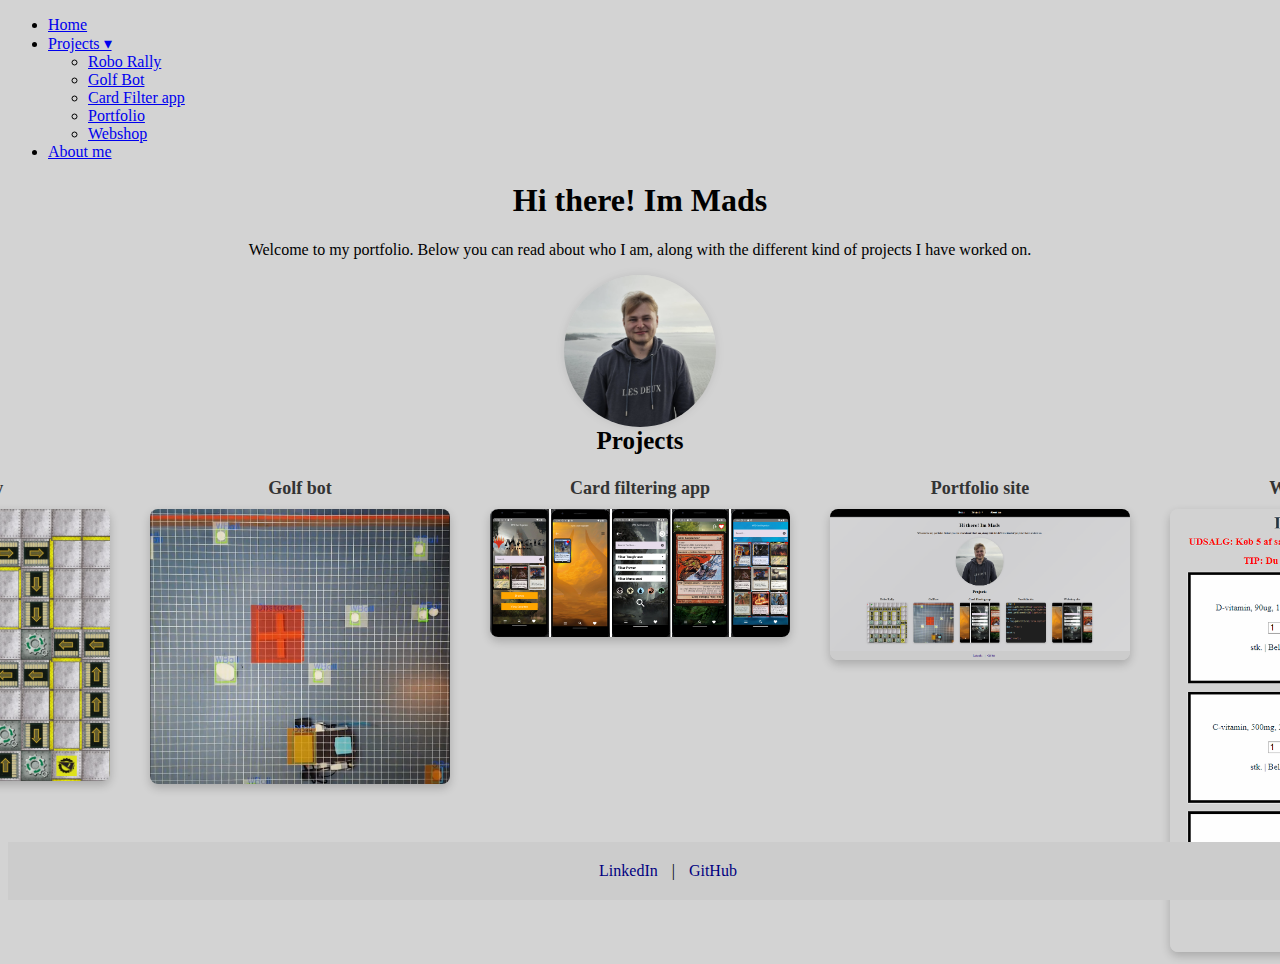
<file: index.html>
<!DOCTYPE html>
<html>
<head>
<link rel="stylesheet" href="style.css">
<title>Mads's portfolio</title>
<link rel="icon" href="favicon.png" type="image/png">
</head>
<body>

  <nav class="navbar">
  <ul>
    <li><a href="main.html">Home</a></li>
    <li class="dropdown">
      <a href="#">Projects ▾</a>
      <ul class="dropdown-content">
        <li><a href="Roborally.html">Robo Rally</a></li>
        <li><a href="Golfbot.html">Golf Bot</a></li>
        <li><a href="Cardfilter.html">Card Filter app</a></li>
        <li><a href="portfolio.html">Portfolio</a></li>
        <li><a href="webshop.html">Webshop</a></li>
      </ul>
    </li>
    <li><a href="Personal.html">About me</a></li>
  </ul>
</nav>

<h1>Hi there! Im Mads</h1>

<p class ="p1">
Welcome to my portfolio. Below you can read about who I am, along with the different kind of projects I have worked on.
</p>

<div class="selfie-container">
  <a href="Personal.html" class="selfie">
    <img src="selfie3.jpg" alt="Selfie">
  </a>
</div>


<h3>Projects</h3>

<div class="projects">
  <div class="project">
    <h4>Robo Rally</h4>
    <a href="Roborally.html">
      <img src="Roborally.png" alt="Robo Rally Project">
    </a>
  </div>

  <div class="project">
    <h4>Golf bot</h4>
    <a href="Golfbot.html">
      <img src="CDIO.png" alt="Golf bot project">
    </a>
  </div>

  <div class="project">
    <h4>Card filtering app</h4>
    <a href="Cardfilter.html">
      <img src="app-finalscreens.png" alt="Card filtering app project">
    </a>
  </div>

  <div class="project">
    <h4>Portfolio site</h4>
    <a href="portfolio.html">
      <img src="port-front.png" alt="Portfolio project">
    </a>
  </div>

  <div class="project">
    <h4>Webshop site</h4>
    <a href="webshop.html">
      <img src="shop-checkout.png" alt="Webshop project">
    </a>
  </div>
</div>


<footer>
  <a href="https://www.linkedin.com/in/mads-h-rasmussen-b71337342">LinkedIn</a> | 
  <a href="https://github.com/Pyrolin">GitHub</a>
</footer>

</body>
</html>
</file>
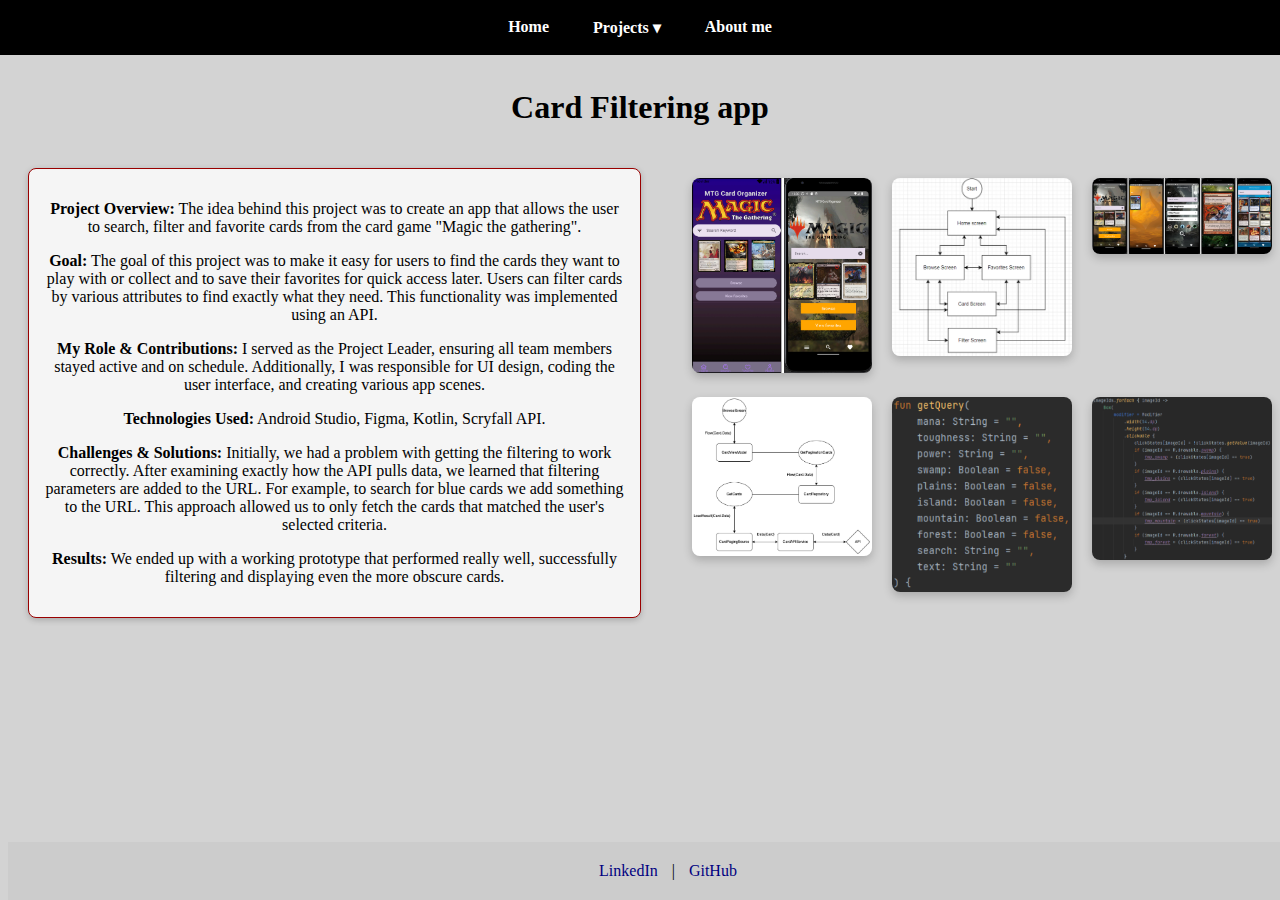
<file: Cardfilter.html>
<!DOCTYPE html>
<html>
<head>
  <title>Card filtering app</title>
  <link rel="stylesheet" href="personal.css">
</head>
<body>

<nav class="navbar">
  <ul>
    <li><a href="index.html">Home</a></li>
    <li class="dropdown">
      <a href="#">Projects ▾</a>
      <ul class="dropdown-content">
        <li><a href="Roborally.html">Robo Rally</a></li>
        <li><a href="Golfbot.html">Golf Bot</a></li>
        <li><a href="Cardfilter.html">Card Filter app</a></li>
      </ul>
    </li>
    <li><a href="Personal.html">About me</a></li>
  </ul>
</nav>

<h1>Card Filtering app</h1>

<div class="project-layout">
  <div class="p2-container">
    <p class="p2">
      <strong>Project Overview:</strong>  
      The idea behind this project was to create an app that allows the user to search, filter and favorite cards from the card game "Magic the gathering".
    </p>

    <p class="p2">
      <strong>Goal:</strong>  
      The goal of this project was to make it easy for users to find the cards they want to play with or collect and to save their favorites for quick access later. Users can filter cards by various attributes to find exactly what they need. This functionality was implemented using an API.
    </p>

    <p class="p2">
      <strong>My Role & Contributions:</strong>  
      I served as the Project Leader, ensuring all team members stayed active and on schedule. Additionally, I was responsible for UI design, coding the user interface, and creating various app scenes.

    </p>

    <p class="p2">
      <strong>Technologies Used:</strong>  
      Android Studio, Figma, Kotlin, Scryfall API.
    </p>

    <p class="p2">
      <strong>Challenges & Solutions:</strong>  
      Initially, we had a problem with getting the filtering to work correctly. After examining exactly how the API pulls data, we learned that filtering parameters are added to the URL. For example, to search for blue cards we add something to the URL. This approach allowed us to only fetch the cards that matched the user's selected criteria.
    </p>

    <p class="p2">
      <strong>Results:</strong>  
      We ended up with a working prototype that performed really well, successfully filtering and displaying even the more obscure cards.
    </p>
  </div>

  <div class="project-gallery">
    <div class="project-image">
      <img src="app-protovsfinal.png" alt="Prototype on the left vs final on the right" onclick="openLightbox(this)">
    </div>
    <div class="project-image">
      <img src="app-navigationscreen.png" alt="The navigation diagram" onclick="openLightbox(this)">
    </div>
    <div class="project-image">
      <img src="app-finalscreens.png" alt="All screens." onclick="openLightbox(this)">
    </div>
    <div class="project-image">
      <img src="app-dataflow.png" alt="Data flow for card data." onclick="openLightbox(this)">
    </div>
    <div class="project-image">
      <img src="app-getquery.png" alt="Code snippet for getQuery used for filtering." onclick="openLightbox(this)">
    </div>
    <div class="project-image">
      <img src="app-clickableimages.png" alt="Code snippet for clickable images." onclick="openLightbox(this)">
    </div>
  </div>
</div>

<div id="lightbox" class="lightbox" onclick="closeLightbox()">
  <span class="close" onclick="closeLightbox()">×</span>
  <img class="lightbox-content" id="lightbox-img" onclick="event.stopPropagation()">
  <p id="lightbox-caption"></p>
</div>

<script>
function openLightbox(img) {
  const lightbox = document.getElementById("lightbox");
  const lightboxImg = document.getElementById("lightbox-img");
  const caption = document.getElementById("lightbox-caption");

  lightboxImg.src = img.src;
  caption.textContent = img.getAttribute('data-caption') || img.alt || '';

  lightbox.style.display = "flex";

  void lightbox.offsetWidth;

  lightbox.classList.add("show");
}
function closeLightbox() {
  const lightbox = document.getElementById("lightbox");

  lightbox.classList.remove("show");
  document.body.style.overflow = "";

  setTimeout(() => {
    lightbox.style.display = "none";
  }, 300);
}

</script>

<footer>
  <a href="https://www.linkedin.com/in/mads-h-rasmussen-b71337342">LinkedIn</a> | 
  <a href="https://github.com/Pyrolin">GitHub</a>
</footer>

</body>
</html>
</file>
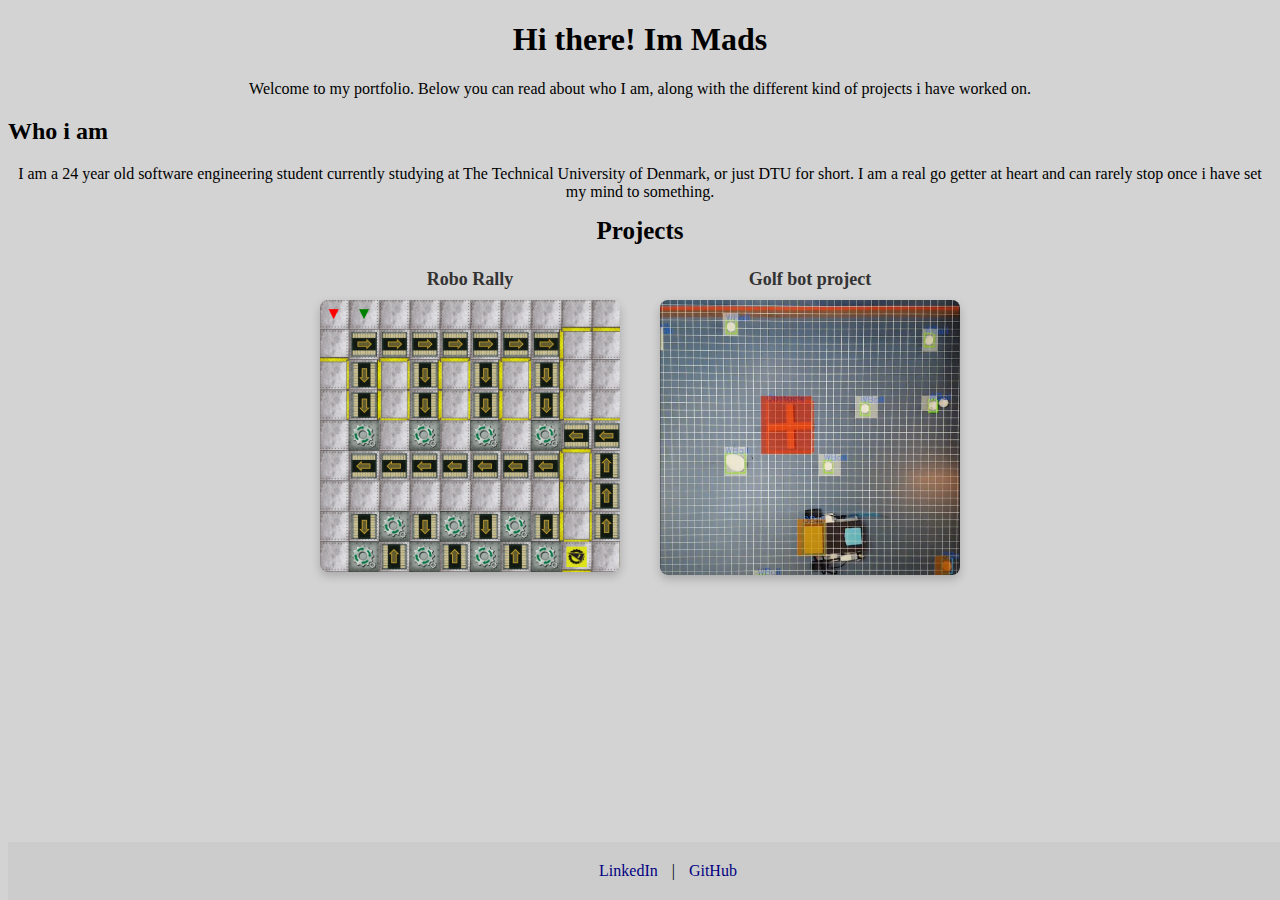
<file: main.html>
<!DOCTYPE html>
<html>
<head>
<link rel="stylesheet" href="style.css">
<title>Page Title</title>
</head>
<body>

<h1>Hi there! Im Mads</h1>

<p class ="p1">
Welcome to my portfolio. Below you can read about who I am, along with the different kind of projects i have worked on.
</p>

<h2>Who i am</h2>
<p class ="p2">
I am a 24 year old software engineering student currently studying at The Technical University of Denmark, or just DTU for short. I am a real go getter at heart and can rarely stop once i have set my mind to something.
</p>

<h3>Projects</h3>

<div class="projects">
  <div class="project">
    <h4>Robo Rally</h4>
    <a href="roborally.html">
      <img src="Roborally.png" alt="Robo Rally Project">
    </a>
  </div>

  <div class="project">
    <h4>Golf bot project</h4>
    <a href="Golfbot.html">
      <img src="CDIO.png" alt="Golf bot project">
    </a>
  </div>
</div>

<footer>
  <a href="https://www.linkedin.com/in/mads-h-rasmussen-b71337342">LinkedIn</a> | 
  <a href="https://github.com/Pyrolin">GitHub</a>
</footer>

</body>
</html>
</file>
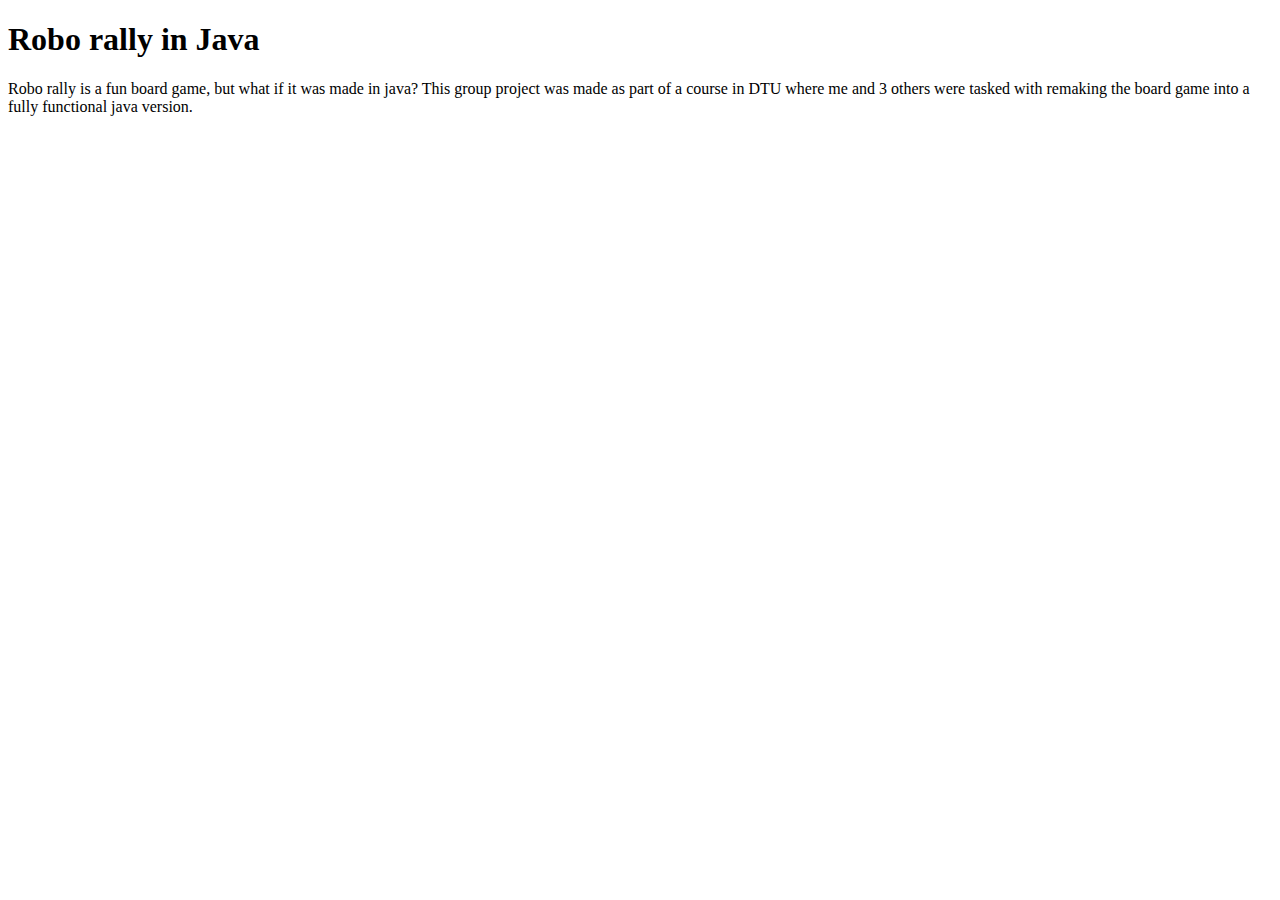
<file: Personal.html>
<!DOCTYPE html>
<html>
<head>
<title>Robo rally</title>
</head>
<body>

<h1>Robo rally in Java</h1>
<p>Robo rally is a fun board game, but what if it was made in java? This group project was made as part of a course in DTU where me and 3 others were tasked with remaking the board game into a fully functional java version.</p>

</body>
</html>
</file>
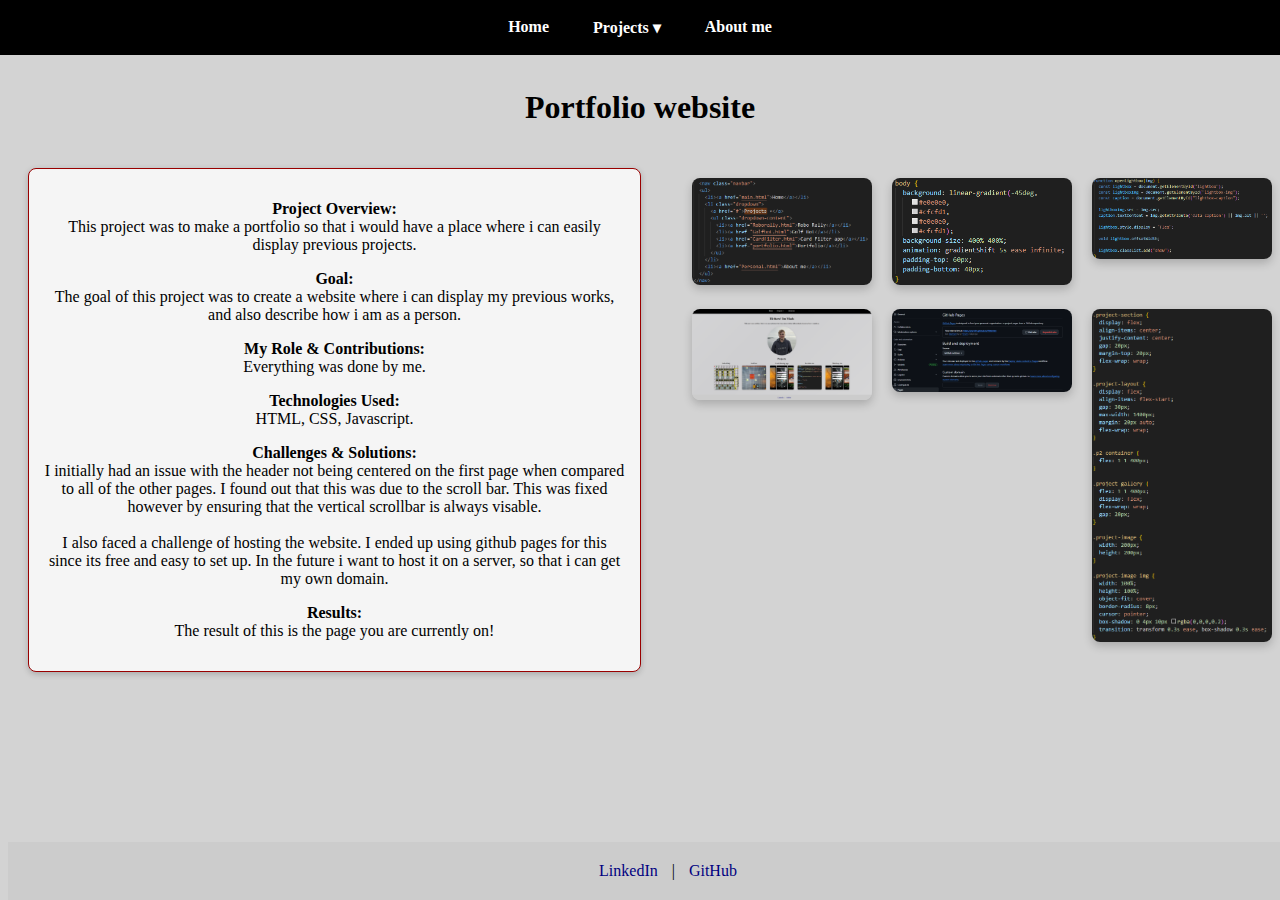
<file: portfolio.html>
<!DOCTYPE html>
<html>
<head>
  <title>Golf Bot Project</title>
  <link rel="stylesheet" href="personal.css">
  <link rel="icon" href="favicon.png" type="image/png">
</head>
<body>

<nav class="navbar">
  <ul>
    <li><a href="index.html">Home</a></li>
    <li class="dropdown">
      <a href="#">Projects ▾</a>
      <ul class="dropdown-content">
        <li><a href="Roborally.html">Robo Rally</a></li>
        <li><a href="Golfbot.html">Golf Bot</a></li>
        <li><a href="Cardfilter.html">Card Filter app</a></li>
        <li><a href="portfolio.html">Portfolio</a></li>
        <li><a href="webshop.html">Webshop</a></li>
      </ul>
    </li>
    <li><a href="Personal.html">About me</a></li>
  </ul>
</nav>

<h1>Portfolio website</h1>

<div class="project-layout">
  <div class="p2-container">
    <p class="p2">
      <strong>Project Overview:</strong>  
      <br>
      This project was to make a portfolio so that i would have a place where i can easily display previous projects.
    </p>

    <p class="p2">
      <strong>Goal:</strong>  
      <br>
      The goal of this project was to create a website where i can display my previous works, and also describe how i am as a person.
    </p>

    <p class="p2">
      <strong>My Role & Contributions:</strong>  
      <br>
      Everything was done by me.

    </p>

    <p class="p2">
      <strong>Technologies Used:</strong> 
      <br> 
      HTML, CSS, Javascript.
    </p>

    <p class="p2">
      <strong>Challenges & Solutions:</strong>  
      <br>
      I initially had an issue with the header not being centered on the first page when compared to all of the other pages. I found out that this was due to the scroll bar. This was fixed however by ensuring that the vertical scrollbar is always visable.
      <br>
      <br>
      I also faced a challenge of hosting the website. I ended up using github pages for this since its free and easy to set up. In the future i want to host it on a server, so that i can get my own domain.
    </p>

    <p class="p2">
      <strong>Results:</strong>  
      <br>
      The result of this is the page you are currently on!
    </p>
  </div>

  <div class="project-gallery">
    <div class="project-image">
      <img src="port-navbar.png" alt="HTML code for the sites navbar" onclick="openLightbox(this)">
    </div>
    <div class="project-image">
      <img src="port-animation.png" alt="CSS code for the subtle background animation" onclick="openLightbox(this)">
    </div>
    <div class="project-image">
      <img src="port-javascript.png" alt="Javascript for when clicking on an image" onclick="openLightbox(this)">
    </div>
    <div class="project-image">
      <img src="port-front.png" alt="The front page of the portfolio" onclick="openLightbox(this)">
    </div>
    <div class="project-image">
      <img src="port-pages.png" alt="The site is hosted on github pages" onclick="openLightbox(this)">
    </div>
    <div class="project-image">
      <img src="port-projectcss.png" alt="CSS code for the project section" onclick="openLightbox(this)">
    </div>
  </div>
</div>

<div id="lightbox" class="lightbox" onclick="closeLightbox()">
  <span class="close" onclick="closeLightbox()">×</span>
  <img class="lightbox-content" id="lightbox-img" onclick="event.stopPropagation()">
  <p id="lightbox-caption"></p>
</div>

<script>
function openLightbox(img) {
  const lightbox = document.getElementById("lightbox");
  const lightboxImg = document.getElementById("lightbox-img");
  const caption = document.getElementById("lightbox-caption");

  lightboxImg.src = img.src;
  caption.textContent = img.getAttribute('data-caption') || img.alt || '';

  lightbox.style.display = "flex";

  void lightbox.offsetWidth;

  lightbox.classList.add("show");
}
function closeLightbox() {
  const lightbox = document.getElementById("lightbox");

  lightbox.classList.remove("show");
  document.body.style.overflow = "";

  setTimeout(() => {
    lightbox.style.display = "none";
  }, 300);
}

</script>

<footer>
  <a href="https://www.linkedin.com/in/mads-h-rasmussen-b71337342">LinkedIn</a> | 
  <a href="https://github.com/Pyrolin">GitHub</a>
</footer>


</body>
</html>
</file>
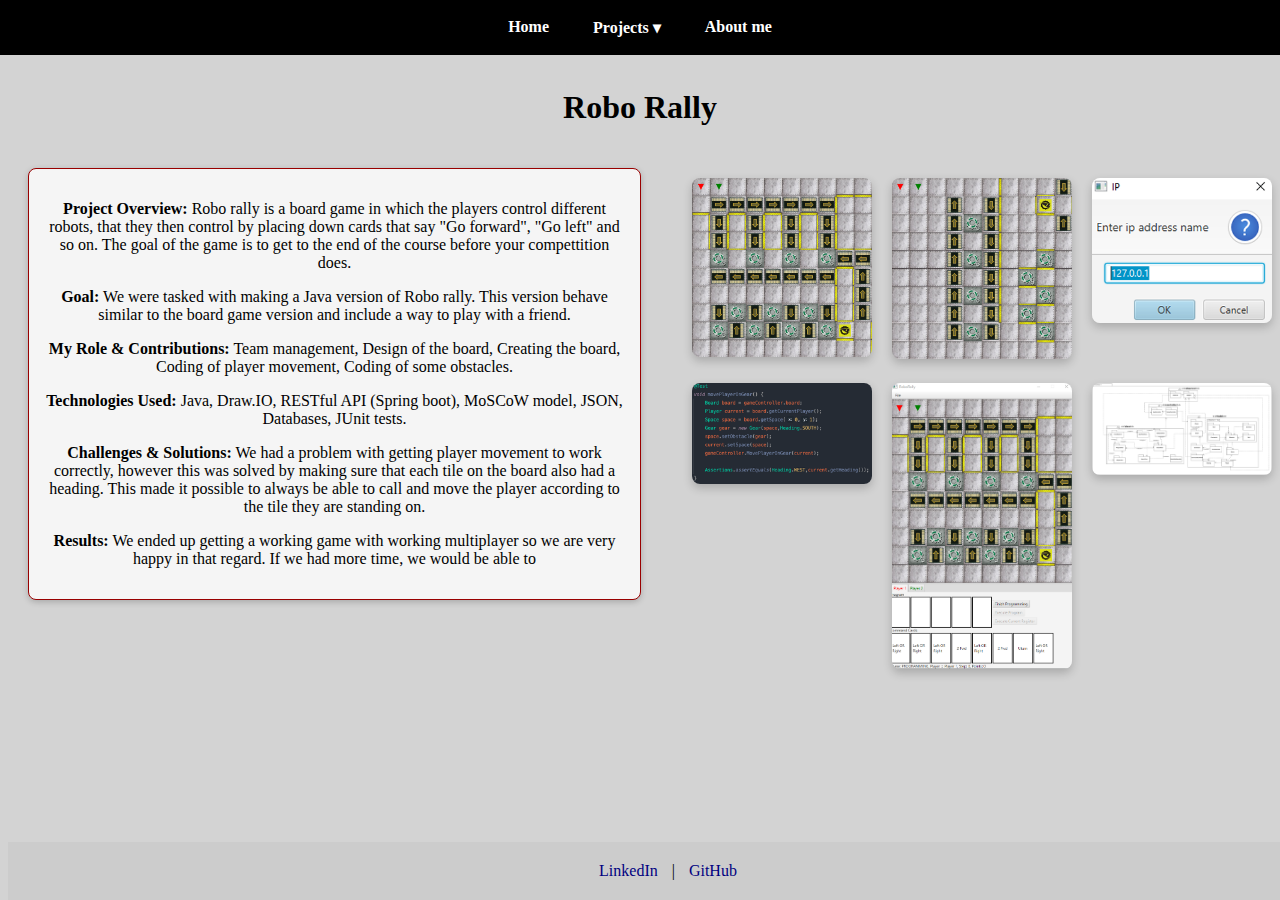
<file: Roborally.html>
<!DOCTYPE html>
<html>
<head>
  <title>Robo Rally</title>
  <link rel="stylesheet" href="personal.css">
</head>
<body>

<nav class="navbar">
  <ul>
    <li><a href="index.html">Home</a></li>
    <li class="dropdown">
      <a href="#">Projects ▾</a>
      <ul class="dropdown-content">
        <li><a href="Roborally.html">Robo Rally</a></li>
        <li><a href="Golfbot.html">Golf Bot</a></li>
        <li><a href="Cardfilter.html">Card Filter app</a></li>
      </ul>
    </li>
    <li><a href="Personal.html">About me</a></li>
  </ul>
</nav>

<h1>Robo Rally</h1>

<div class="project-layout">
  <div class="p2-container">
    <p class="p2">
      <strong>Project Overview:</strong>  
      Robo rally is a board game in which the players control different robots, that they then control by placing down cards that say "Go forward", "Go left" and so on. The goal of the game is to get to the end of the course before your compettition does.
    </p>

    <p class="p2">
      <strong>Goal:</strong>  
      We were tasked with making a Java version of Robo rally. This version behave similar to the board game version and include a way to play with a friend.
    </p>

    <p class="p2">
      <strong>My Role & Contributions:</strong>  
      Team management, Design of the board, Creating the board, Coding of player movement, Coding of some obstacles.
    </p>

    <p class="p2">
      <strong>Technologies Used:</strong>  
      Java, Draw.IO, RESTful API (Spring boot), MoSCoW model, JSON, Databases, JUnit tests.
    </p>

    <p class="p2">
      <strong>Challenges & Solutions:</strong>  
      We had a problem with getting player movement to work correctly, however this was solved by making sure that each tile on the board also had a heading. This made it possible to always be able to call and move the player according to the tile they are standing on.

    </p>

    <p class="p2">
      <strong>Results:</strong>  
      We ended up getting a working game with working multiplayer so we are very happy in that regard. If we had more time, we would be able to
    </p>
  </div>

  <div class="project-gallery">
    <div class="project-image">
      <img src="board1.png" alt="Robo Rally board 1" onclick="openLightbox(this)">
    </div>
    <div class="project-image">
      <img src="board2.png" alt="Robo Rally board 2" onclick="openLightbox(this)">
    </div>
    <div class="project-image">
      <img src="robo-ip.png" alt="When launching the game in multiplayer, you have to connect via an IP address" onclick="openLightbox(this)">
    </div>
    <div class="project-image">
      <img src="robo-code.png" alt="Code snippet for how we move the player on gears" onclick="openLightbox(this)">
    </div>
    <div class="project-image">
      <img src="game.png" alt="Robo Rally gameplay" onclick="openLightbox(this)">
    </div>
    <div class="project-image">
      <img src="MVC Package diagram.png" alt="MVC Package diagram" onclick="openLightbox(this)">
    </div>
  </div>
</div>

<div id="lightbox" class="lightbox" onclick="closeLightbox()">
  <span class="close" onclick="closeLightbox()">×</span>
  <img class="lightbox-content" id="lightbox-img" onclick="event.stopPropagation()">
  <p id="lightbox-caption"></p>
</div>

<script>
function openLightbox(img) {
  const lightbox = document.getElementById("lightbox");
  const lightboxImg = document.getElementById("lightbox-img");
  const caption = document.getElementById("lightbox-caption");

  lightboxImg.src = img.src;
  caption.textContent = img.getAttribute('data-caption') || img.alt || '';

  lightbox.style.display = "flex";


  void lightbox.offsetWidth;

  lightbox.classList.add("show");
}
function closeLightbox() {
  const lightbox = document.getElementById("lightbox");

  lightbox.classList.remove("show");
  document.body.style.overflow = "";

  setTimeout(() => {
    lightbox.style.display = "none";
  }, 300);
}

</script>

<footer>
  <a href="https://www.linkedin.com/in/mads-h-rasmussen-b71337342">LinkedIn</a> | 
  <a href="https://github.com/Pyrolin">GitHub</a>
</footer>

</body>
</html>
</file>
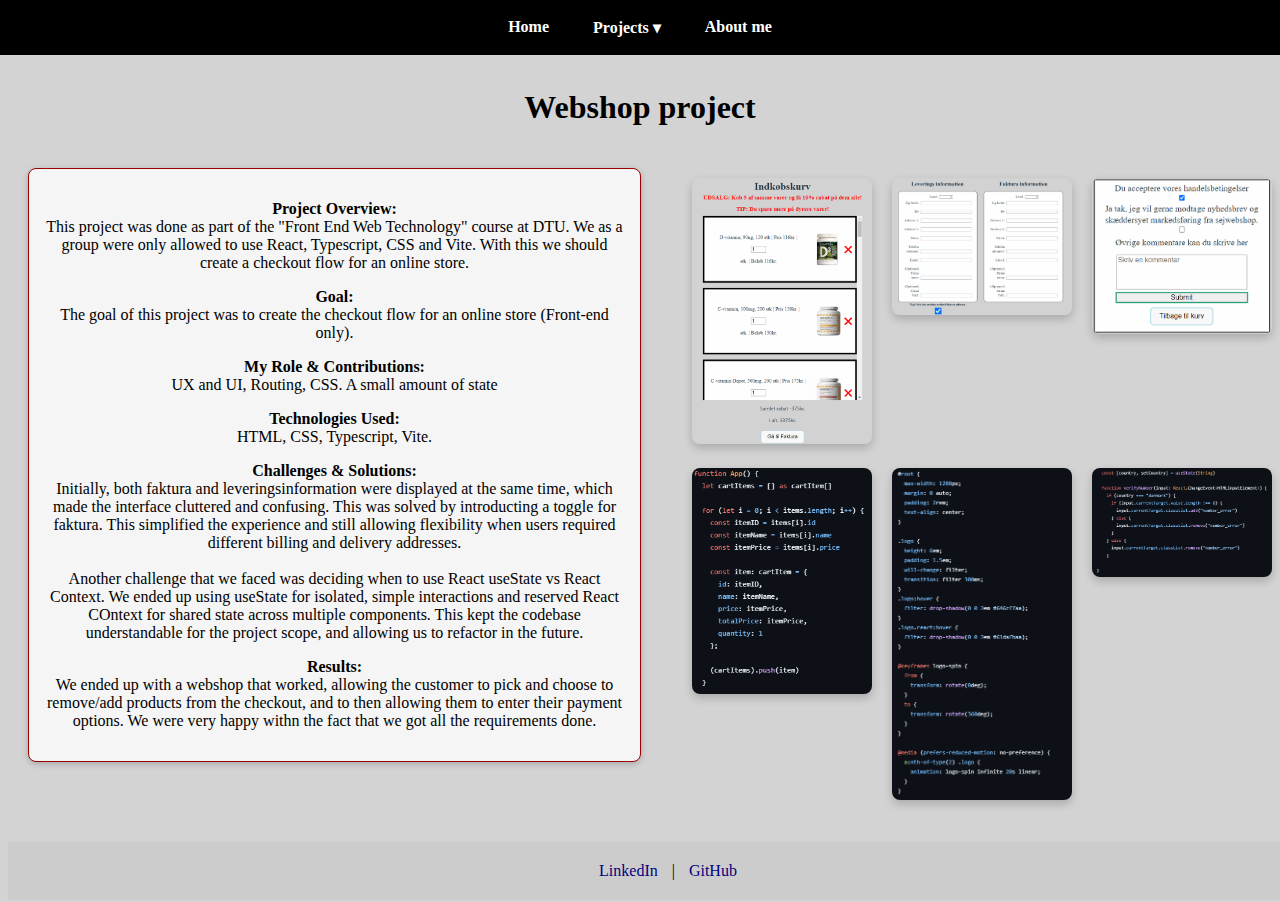
<file: webshop.html>
<!DOCTYPE html>
<html>
<head>
  <title>Web store</title>
  <link rel="stylesheet" href="personal.css">
  <link rel="icon" href="favicon.png" type="image/png">
</head>
<body>

<nav class="navbar">
  <ul>
    <li><a href="index.html">Home</a></li>
    <li class="dropdown">
      <a href="#">Projects ▾</a>
      <ul class="dropdown-content">
        <li><a href="Roborally.html">Robo Rally</a></li>
        <li><a href="Golfbot.html">Golf Bot</a></li>
        <li><a href="Cardfilter.html">Card Filter app</a></li>
        <li><a href="portfolio.html">Portfolio</a></li>
        <li><a href="webshop.html">Webshop</a></li>
      </ul>
    </li>
    <li><a href="Personal.html">About me</a></li>
  </ul>
</nav>

<h1>Webshop project</h1>

<div class="project-layout">
  <div class="p2-container">
    <p class="p2">
      <strong>Project Overview:</strong>  
      <br>
      This project was done as part of the "Front End Web Technology" course at DTU. We as a group were only allowed to use React, Typescript, CSS and Vite. With this we should create a checkout flow for an online store.
    </p>

    <p class="p2">
      <strong>Goal:</strong>  
      <br>
      The goal of this project was to create the checkout flow for an online store (Front-end only).
    </p>

    <p class="p2">
      <strong>My Role & Contributions:</strong>  
      <br>
      UX and UI, Routing, CSS. A small amount of state
    </p>

    <p class="p2">
      <strong>Technologies Used:</strong>  
      <br>
      HTML, CSS, Typescript, Vite.
    </p>

    <p class="p2">
      <strong>Challenges & Solutions:</strong>  
      <br>
      Initially, both faktura and leveringsinformation were displayed at the same time, which made the interface cluttered and confusing. This was solved by introducting a toggle for faktura. This simplified the experience and still allowing flexibility when users required different billing and delivery addresses.
      <br>
      <br>
      Another challenge that we faced was deciding when to use React useState vs React Context. We ended up using useState for isolated, simple interactions and reserved React COntext for shared state across multiple components. This kept the codebase understandable for the project scope, and allowing us to refactor in the future.
    </p>

    <p class="p2">
      <strong>Results:</strong>
      <br>  
      We ended up with a webshop that worked, allowing the customer to pick and choose to remove/add products from the checkout, and to then allowing them to enter their payment options. We were very happy withn the fact that we got all the requirements done.
    </p>
  </div>

  <div class="project-gallery">
    <div class="project-image">
      <img src="shop-checkout.png" alt="The checkout for the shop" onclick="openLightbox(this)">
    </div>
    <div class="project-image">
      <img src="shop-faktura.png" alt="The delivery and payment options" onclick="openLightbox(this)">
    </div>
    <div class="project-image">
      <img src="shop-conditions.png" alt="The terms and conditions" onclick="openLightbox(this)">
    </div>
    <div class="project-image">
      <img src="shop-appfunct.png" alt="Creating an array of items in the shopping cart" onclick="openLightbox(this)">
    </div>
    <div class="project-image">
      <img src="shop-css.png" alt="Some of the CSS for the webshop" onclick="openLightbox(this)">
    </div>
    <div class="project-image">
      <img src="shop-verifynumber.png" alt="Function that validates phone numbers based on the selected county" onclick="openLightbox(this)">
    </div>
  </div>
</div>

<div id="lightbox" class="lightbox" onclick="closeLightbox()">
  <span class="close" onclick="closeLightbox()">×</span>
  <img class="lightbox-content" id="lightbox-img" onclick="event.stopPropagation()">
  <p id="lightbox-caption"></p>
</div>

<script>
function openLightbox(img) {
  const lightbox = document.getElementById("lightbox");
  const lightboxImg = document.getElementById("lightbox-img");
  const caption = document.getElementById("lightbox-caption");

  lightboxImg.src = img.src;
  caption.textContent = img.getAttribute('data-caption') || img.alt || '';

  lightbox.style.display = "flex";

  void lightbox.offsetWidth;

  lightbox.classList.add("show");
}
function closeLightbox() {
  const lightbox = document.getElementById("lightbox");

  lightbox.classList.remove("show");
  document.body.style.overflow = "";

  setTimeout(() => {
    lightbox.style.display = "none";
  }, 300);
}

</script>

<footer>
  <a href="https://www.linkedin.com/in/mads-h-rasmussen-b71337342">LinkedIn</a> | 
  <a href="https://github.com/Pyrolin">GitHub</a>
</footer>


</body>
</html>
</file>
<file: style.css>
body {
    background-color: lightgray;
  }
  
  h1 {
    color: black;
    text-align: center;
  }
  
  .p1 {
    color: black;
    text-align: center;
  }

  .p2 {
    color: black;
    text-align: center;
  }

  h3 {
  color: black;
  text-align: center;
  font-size: 25px;
  margin: 0%;
  }

  .selfie img {
  width: 12%; /* Adjust width */
  border-radius: 50%; /* Apply rounded corners */
  box-shadow: 0 0 10px rgba(0, 0, 0, 0.1); /* Add a subtle shadow */
  filter: grayscale(20%); /* Apply grayscale effect */
  
  display: block;      /* Make image a block element */
  margin: 0 auto;      /* Center horizontally */
}


  .projects {
  display: flex;
  justify-content: center;
  gap: 40px; /* Space between project blocks */
  margin: 0%;
}

.project {
  text-align: center; /* Center the text above each image */
}

.project h4 {
  margin-bottom: 10px;
  font-size: 18px;
  color: #333;
}

.project a img {
  width: 300px;
  height: auto;
  border-radius: 8px;
  box-shadow: 0 4px 10px rgba(0,0,0,0.2);
  transition: transform 0.3s ease, box-shadow 0.3s ease;
}

.project a img:hover {
  transform: scale(1.05);
  box-shadow: 0 8px 16px rgba(0,0,0,0.3);
}


  footer {
  background-color: #ccc; /* Grey background */
  padding: 20px;
  text-align: center;
  position: fixed; /* Stays at the bottom after content */
  bottom: 0;
  width: 100%;
}

footer a {
  color: navy;
  text-decoration: none;
  margin: 0 10px;
}

footer a:hover {
  text-decoration: underline;
}
</file>
<file: personal.css>
body {
    background-color: lightgray;
  }
 
 .p2 {
    color: black;
    text-align: center;
  }

  .p2-container {
    border: 1px solid #990000;
    background-color: #f5f5f5;
    padding: 15px;
    border-radius: 8px;
    width: 400px;
    margin: 20px auto;
    margin-left: 20px;
    margin-right: 20px;
    box-shadow: 0 2px 6px rgba(0,0,0,0.2);
  }

  h1 {
    color: black;
    text-align: center;
  }

  p {
    color: black;
    text-align: center;
  }

  
.navbar {
  background-color: black;
  padding: 10px 0;
  position: fixed;
  top: 0;
  left: 0;
  width: 100%;
  z-index: 1000;
}

.navbar ul {
  list-style-type: none;
  margin: 0;
  padding: 0;
  display: flex;
  justify-content: center;
  gap: 20px;
}

.navbar li {
  position: relative;
}

.navbar a {
  color: white;
  text-decoration: none;
  font-weight: bold;
  font-size: 16px;
  padding: 8px 12px;
  display: block;
  transition: color 0.3s ease;
}

.navbar a:hover {
  color: #ffcc00;
}

.dropdown-content {
  display: none !important;
  position: absolute;
  top: 100%;
  left: 0;
  background-color: black;
  min-width: 180px;
  box-shadow: 0 4px 8px rgba(0,0,0,0.2);
  flex-direction: column;
  padding: 0;
  margin: 0;
  list-style: none;
  z-index: 1000;
}

.dropdown:hover .dropdown-content {
  display: flex !important;
}


.dropdown-content li {
  display: block;
  width: 100%;
}


.dropdown-content a {
  padding: 10px 15px;
  font-weight: normal;
}

.dropdown-content a:hover {
  background-color: #222;
  color: #ffcc00;
}

.dropdown:hover .dropdown-content {
  display: block;
}

.project-gallery {
  display: flex;
  justify-content: center;
  gap: 20px;
  flex-wrap: wrap;
  margin: 30px auto;
  max-width: 1000px;
}

.project-image img {
  width: 300px;
  height: auto;
  border-radius: 8px;
  box-shadow: 0 4px 10px rgba(0,0,0,0.2);
  transition: transform 0.3s ease, box-shadow 0.3s ease;
}

.project-image img:hover {
  transform: scale(1.05);
  box-shadow: 0 8px 16px rgba(0,0,0,0.3);
}

.lightbox {
  display: none;
  position: fixed;
  z-index: 9999;
  padding-top: 60px;
  left: 0;
  top: 0;
  width: 100%;
  height: 100%;
  overflow: auto;
  background-color: rgba(0,0,0,0.9);
}

.lightbox-content {
  margin: auto;
  display: block;
  max-width: 80%;
  max-height: 80%;
  text-align: center;
}

.close {
  position: absolute;
  top: 20px;
  right: 35px;
  color: white;
  font-size: 40px;
  font-weight: bold;
  cursor: pointer;
}

.close:hover {
  color: #ccc;
}

body {
  padding-top: 60px;
  padding-bottom: 40px;
}

footer {
  background-color: #ccc;
  padding: 20px;
  text-align: center;
  position: fixed;
  bottom: 0;
  width: 100%;
}

footer a {
  color: navy;
  text-decoration: none;
  margin: 0 10px;
}

footer a:hover {
  text-decoration: underline;
}

.about-me-section {
  display: flex;
  max-width: 1100px;
  margin: 0 auto; 
  align-items: center;
  justify-content: center;
  gap: 20px;
  flex-wrap: wrap;
  text-align: center;
}


.about-me-image {
  width: 250px;
  max-width: 100%; /* prevents overflow on small screens */
  height: auto;
  border-radius: 8px;
  box-shadow: 0 4px 10px rgba(0,0,0,0.2);
}

.project-section {
  display: flex;
  align-items: center;
  justify-content: center;
  gap: 20px;
  margin-top: 20px;
  flex-wrap: wrap; /* makes it responsive */
}

.project-layout {
  display: flex;
  align-items: flex-start;
  gap: 30px;
  max-width: 1400px;
  margin: 20px auto;
  flex-wrap: wrap; /* responsive */
}

.p2-container {
  flex: 1 1 400px;
}

.project-gallery {
  flex: 1 1 400px;
  display: flex;
  flex-wrap: wrap;
  gap: 20px;
}

.project-image img {
  width: 180px;
  height: auto;
  border-radius: 8px;
  cursor: pointer;
  transition: transform 0.3s ease, box-shadow 0.3s ease;
}

.project-image img:hover {
  transform: scale(1.05);
  box-shadow: 0 8px 16px rgba(0,0,0,0.3);
}


/* Mobile layout */
@media (max-width: 768px) {
  .project-layout {
    flex-direction: column;
  }

  .project-gallery {
    grid-template-columns: repeat(3, 1fr); /* Still 2 columns for smaller screens */
  }
}


@media (max-width: 768px) {
  .about-me-section {
    flex-direction: column;
    align-items: center;
    text-align: center;
  }

  .p2-container {
    width: 100%;
    max-width: 500px;
  }

  .about-me-image {
    margin-top: 20px;
  }
}
</file>
